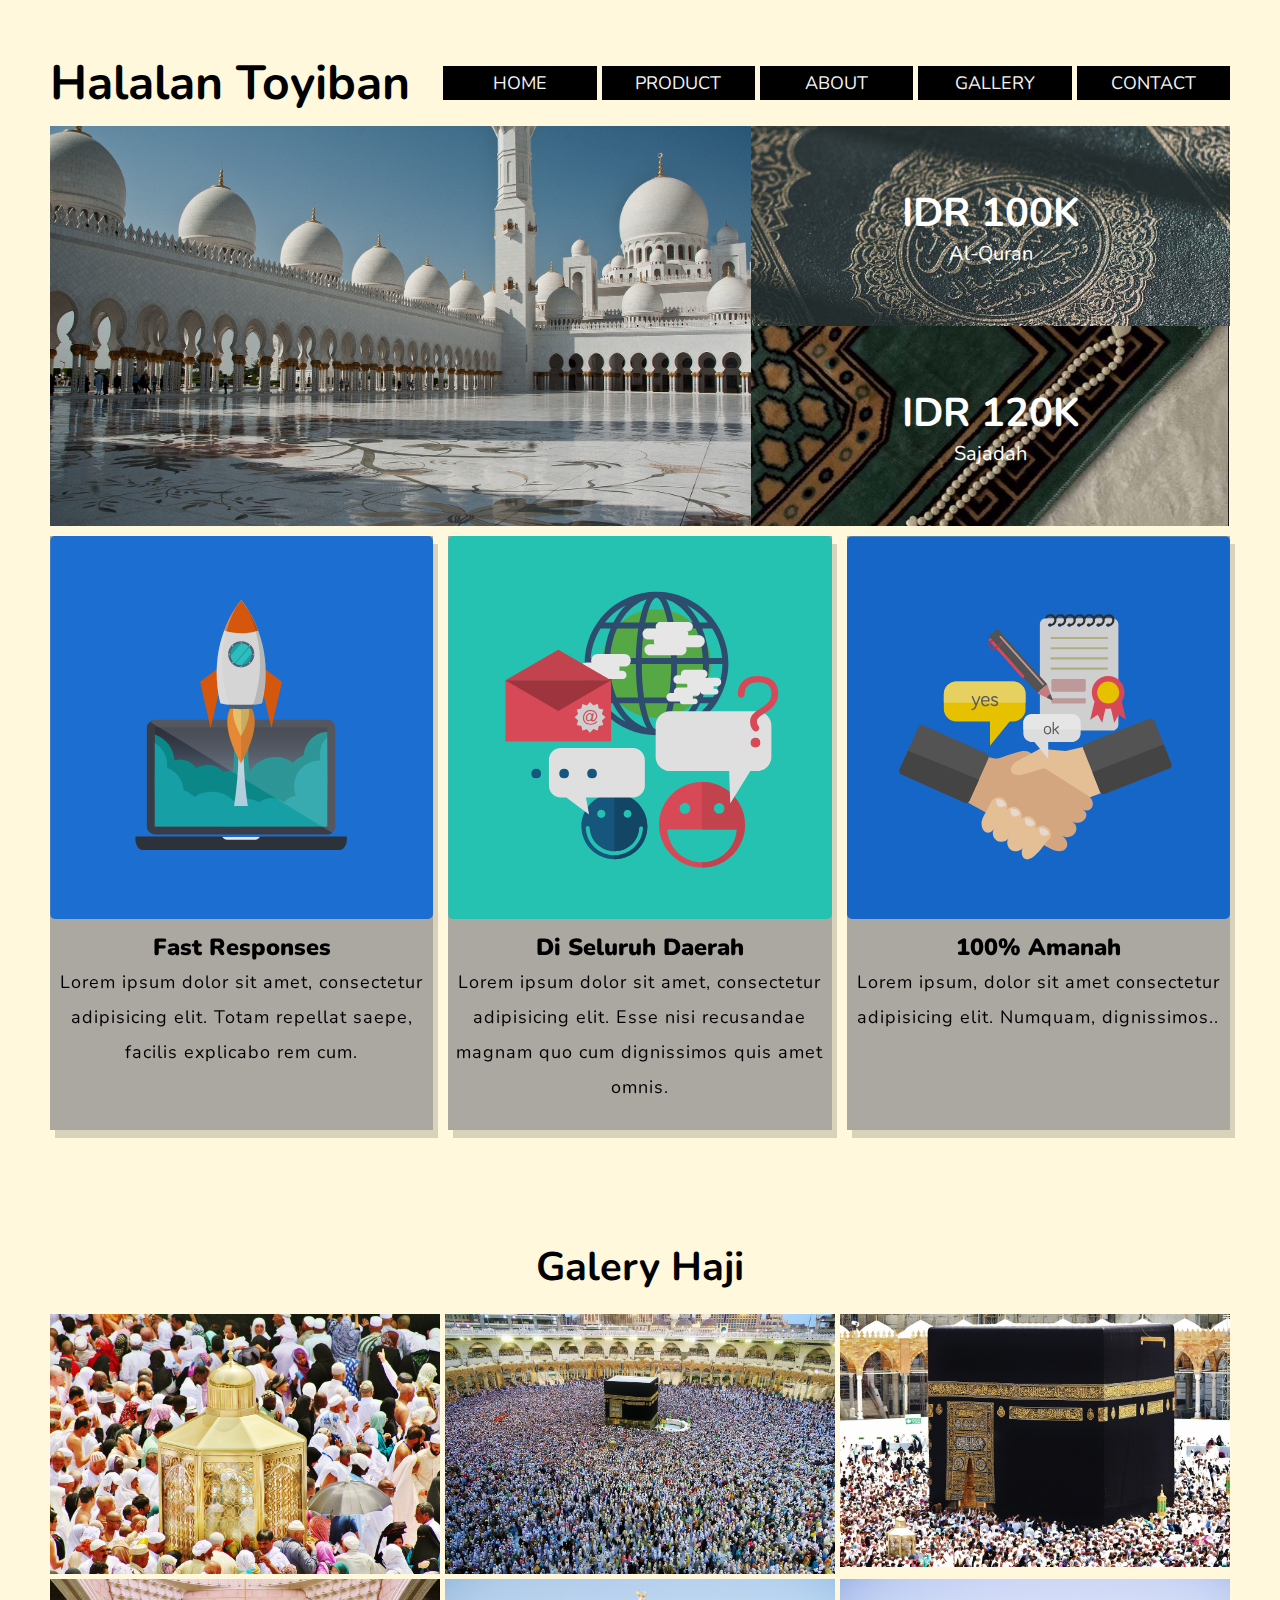
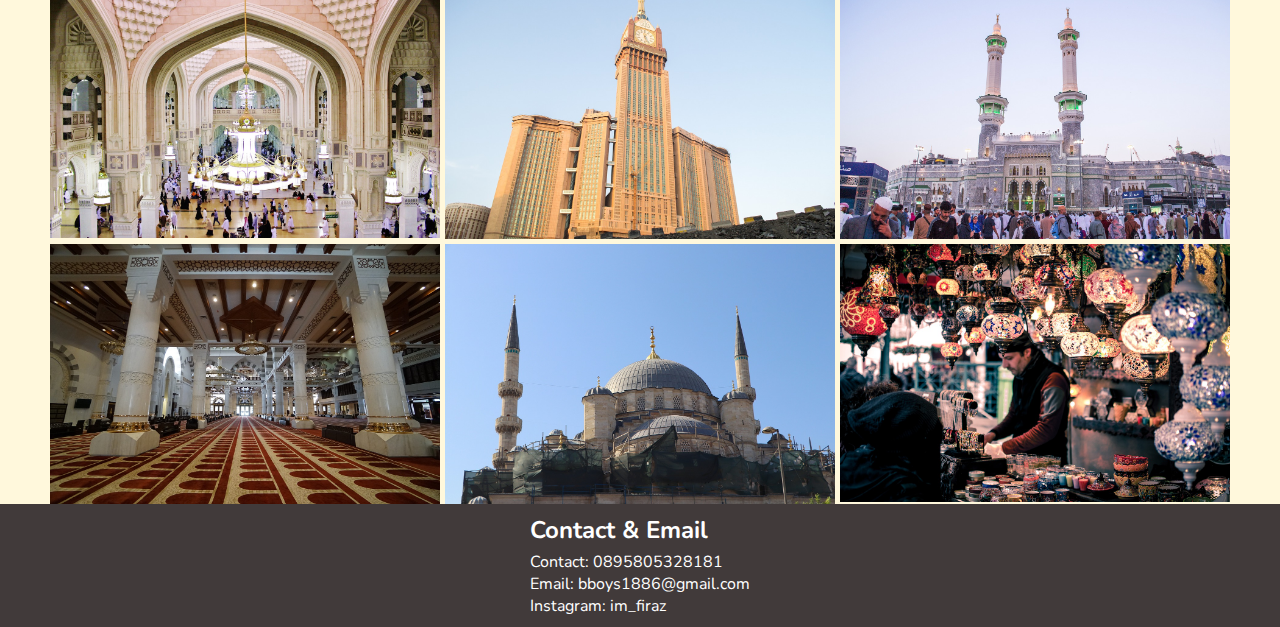
<file: Lesson1/index.html>
<!DOCTYPE html>
<html lang="en">
<head>
    <meta charset="UTF-8">
    <meta name="viewport" content="width=device-width, initial-scale=1.0">
    <title>Halalan Toyiban</title>
    <link rel="stylesheet" href="style.css">

    <!-- Google Font -->
    <link href="https://fonts.googleapis.com/css2?family=Nunito:wght@300;400;500;600;700;800&display=swap" rel="stylesheet">


</head>
<body>
    
<div class="container">

    <header class="header">

        <div class="hero">
            <h2 class="heading">Halalan Toyiban</h2>
            <p class="sub-heading">Haji Merchandise</p>
        </div>

        <div class="fitur f1">
            <h4 class="price">IDR 100K</h4>
            <p class="item">Al-Quran</p>
        </div>
        <div class="fitur f2">
            <h4 class="price">IDR 120K</h4>
            <p class="item">Sajadah</p>
        </div>

    </header>

    <nav class="menu">
        <div class="menu-toggle">
            <input type="checkbox">
            <span></span>
            <span></span>
            <span></span>
        </div>

        <div class="judul">
            <h1>Halalan Toyiban</h1>
        </div>

        <ul class="menu-list">
            <li><a href="#">Home</a></li>
            <li><a href="#">Product</a></li>
            <li><a href="#">About</a></li>
            <li><a href="#">Gallery</a></li>
            <li><a href="#">Contact</a></li>
        </ul>
    </nav>

    <section class="services">
        <div class="service">
            <div class="icon">
                <img src="../img/Fast.svg">
            </div>
            <h3>Fast Responses</h3>
            <p>Lorem ipsum dolor sit amet, consectetur adipisicing elit. Totam repellat saepe, facilis explicabo rem cum.</p>
        </div>

        <div class="service">
            <div class="icon">
                <img src="../img/seluruh.svg">
            </div>
            <h3>Di Seluruh Daerah</h3>
            <p>Lorem ipsum dolor sit amet, consectetur adipisicing elit. Esse nisi recusandae magnam quo cum dignissimos quis amet omnis.</p>
        </div>

        <div class="service">
            <div class="icon">
                <img src="../img/trust.svg">
            </div>
            <h3>100% Amanah</h3>
            <p>Lorem ipsum, dolor sit amet consectetur adipisicing elit. Numquam, dignissimos..</p>
        </div>
    </section>

    <section class="galery">
        <h2>Galery Haji</h2>
        <img src="../img/kaaba2.jpg">
        <img src="../img/kaaba3.jpg">
        <img src="../img/kaaba4.jpg">
        <img src="../img/kaaba5.jpg">
        <img src="../img/kaaba6.jpg">
        <img src="../img/kaaba7.jpg">
        <img src="../img/kaaba8.jpg">
        <img src="../img/kaaba9.jpg">
        <img src="../img/kaaba10.jpg">
    </section>

</div>

    <footer>
        <h2>Contact & Email</h2>
        <ul>
            <li><a href="#">Contact: 0895805328181</a></li>
            <li><a href="#">Email: bboys1886@gmail.com</a></li>
            <li><a href="#">Instagram: im_firaz</a></li>
        </ul>
    </footer>

<script>
    const menuToggle = document.querySelector('.menu-toggle input');
const nav = document.querySelector('nav ul');

menuToggle.addEventListener('click', function () {
    nav.classList.toggle('slide');
})
</script>

</body>
</html>
</file>
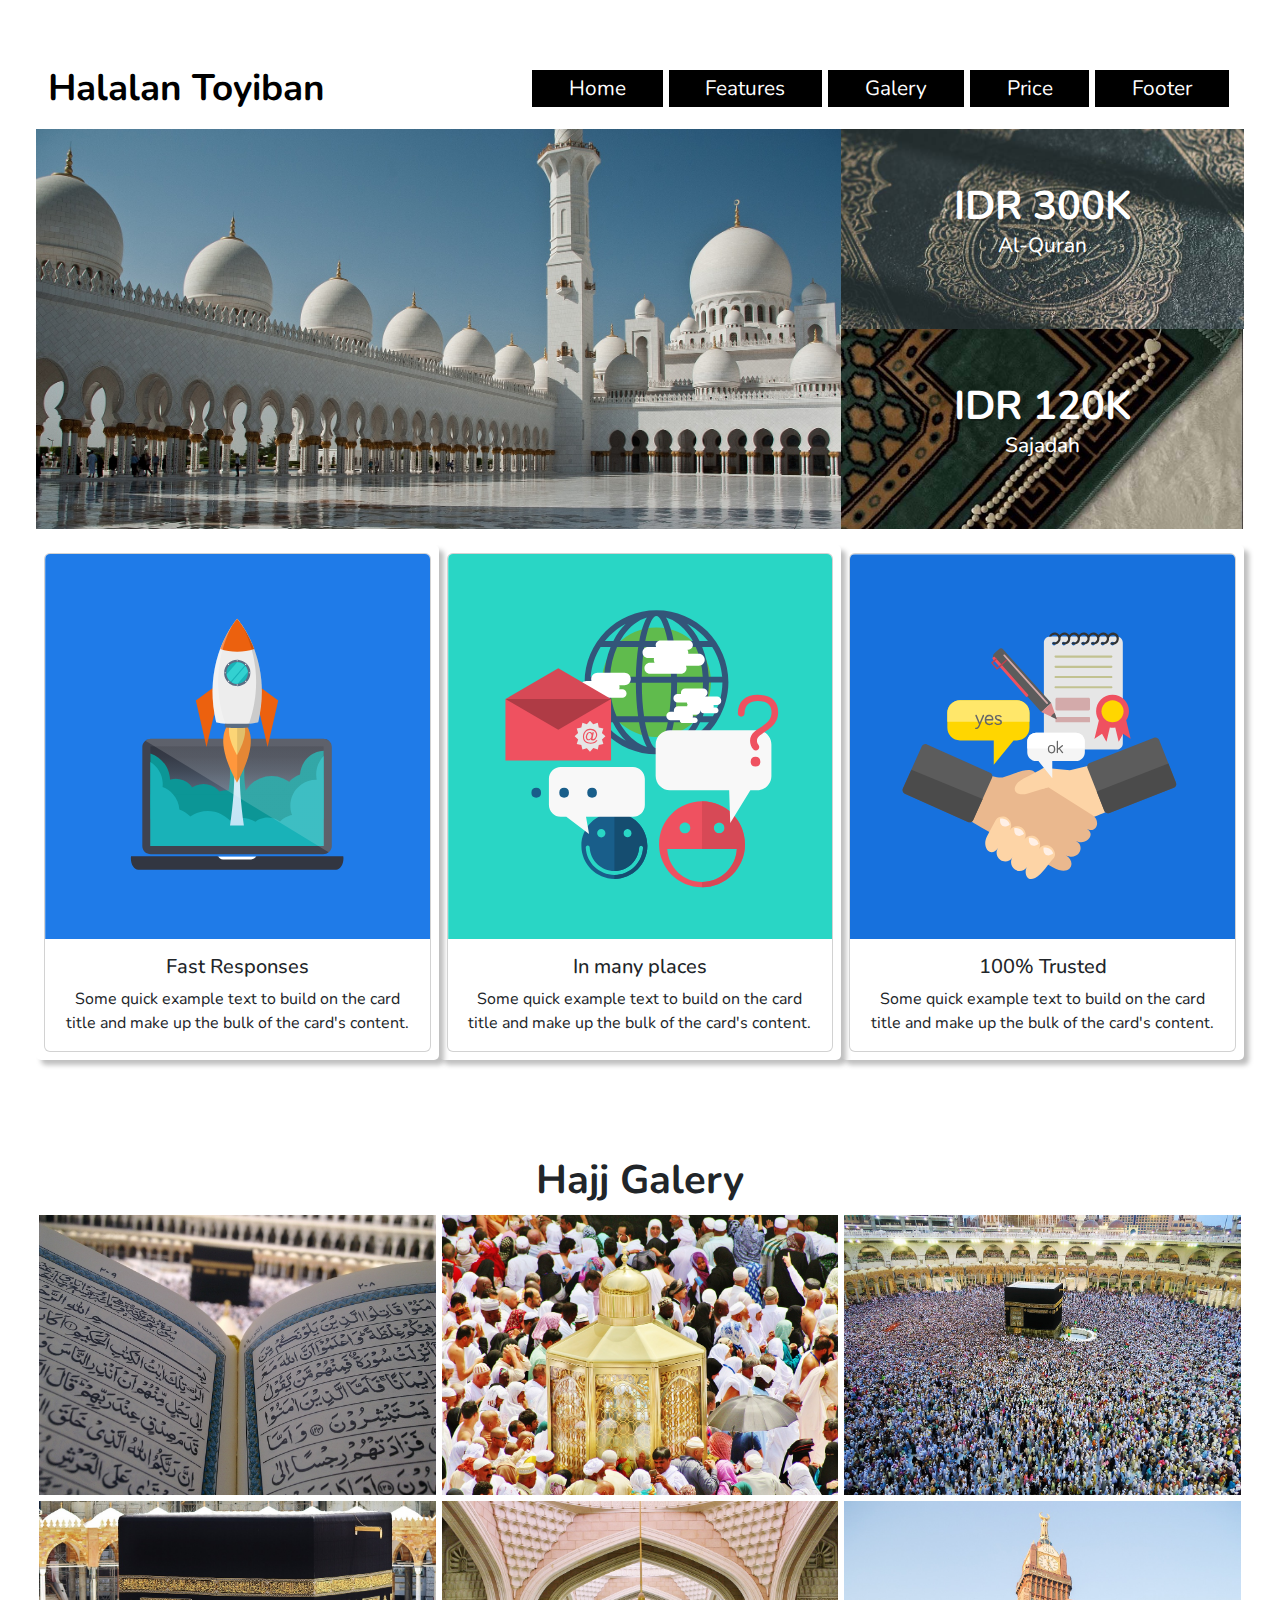
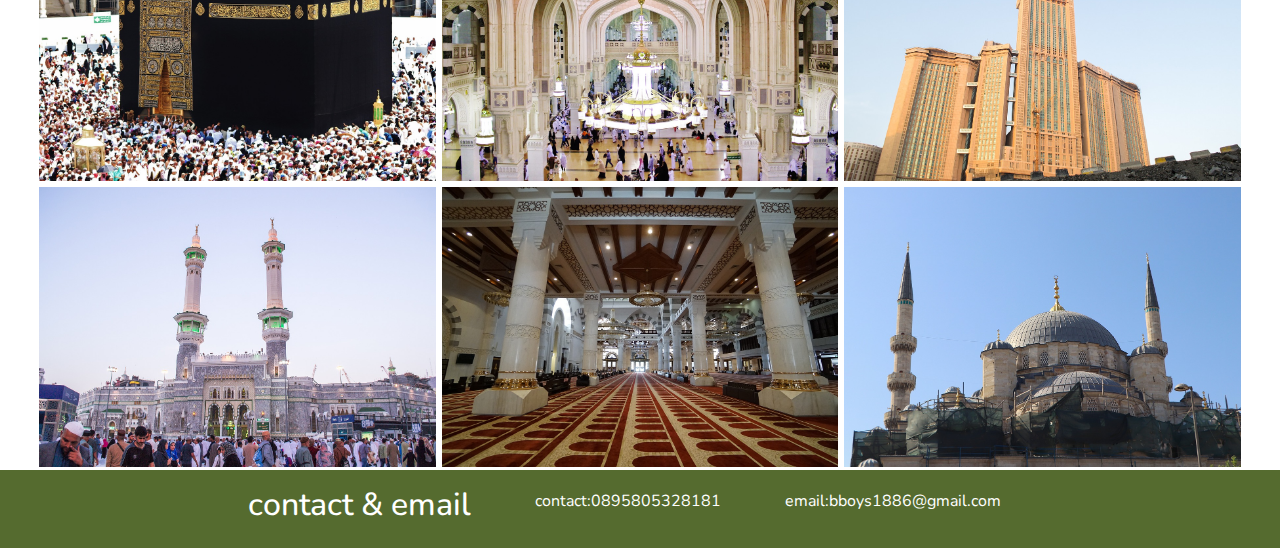
<file: Lesson1/halalan.html>
<!DOCTYPE html>
<html lang="en">
  <head>
    <meta charset="UTF-8" />
    <meta name="viewport" content="width=device-width, initial-scale=1.0" />
    <title>Halalan Toyiban new</title>

    <!-- CSS -->
    <link rel="stylesheet" href="halalan.css" />

    <!-- Bootstrap -->
    <link
      rel="stylesheet"
      href="../bootstrap-5.3.3-dist/css/bootstrap.min.css"
    />
    <!-- Font -->
    <link
      href="https://fonts.googleapis.com/css2?family=Nunito:wght@300;400;500;600;700;800&display=swap"
      rel="stylesheet"
    />

    <!-- Icon -->
  </head>
  <body>
    <div class="container-fluid p-5 pb-0">
      <!-- Navbar start -->
      <nav class="navbar navbar-expand-lg bg-transparent">
        <div class="container-fluid p-0">
          <a class="navbar-brand" href="#">Halalan Toyiban</a>
          <button
            class="navbar-toggler"
            type="button"
            data-bs-toggle="collapse"
            data-bs-target="#navbarNav"
            aria-controls="navbarNav"
            aria-expanded="false"
            aria-label="Toggle navigation"
          >
            <span class="navbar-toggler-icon"></span>
          </button>
          <div class="collapse navbar-collapse" id="navbarNav">
            <ul class="navbar-nav ms-auto">
              <li class="nav-item">
                <a class="nav-link" href="#">Home</a>
              </li>
              <li class="nav-item">
                <a class="nav-link" href="#">Features</a>
              </li>
              <li class="nav-item">
                <a class="nav-link" href="#">Galery</a>
              </li>
              <li class="nav-item">
                <a class="nav-link" href="#">Price</a>
              </li>
              <li class="nav-item">
                <a class="nav-link" href="#">Footer</a>
              </li>
            </ul>
          </div>
        </div>
      </nav>
      <!-- Navbar end -->

      <!-- landing start -->
      <section id="landing">
        <div class="row">
          <div class="col-md-8 p-0"></div>
          <div class="col-md-4 idr-con p-0">
            <div class="idr idr-img1">
              <h3>IDR 300K</h3>
              <p>Al-Quran</p>
            </div>
            <div class="idr idr-img2">
              <h3>IDR 120K</h3>
              <p>Sajadah</p>
            </div>
          </div>
        </div>
      </section>
      <!-- Landing end -->

      <!-- Feature start -->
      <section id="feature">
        <div class="row">
          <!-- col1 -->
          <div class="col-md-4">
            <div class="card text-center" style="width: 100%">
              <img src="../img/Fast.svg" class="card-img-top" alt="..." />
              <div class="card-body">
                <h5 class="card-title">Fast Responses</h5>
                <p class="card-text">
                  Some quick example text to build on the card title and make up
                  the bulk of the card's content.
                </p>
              </div>
            </div>
          </div>
          <!-- col2 -->
          <div class="col-md-4">
            <div class="card text-center" style="width: 100%">
              <img src="../img/seluruh.svg" class="card-img-top" alt="..." />
              <div class="card-body">
                <h5 class="card-title">In many places</h5>
                <p class="card-text">
                  Some quick example text to build on the card title and make up
                  the bulk of the card's content.
                </p>
              </div>
            </div>
          </div>
          <!-- col 3 -->
          <div class="col-md-4">
            <div class="card text-center" style="width: 100%">
              <img src="../img/trust.svg" class="card-img-top" alt="..." />
              <div class="card-body">
                <h5 class="card-title">100% Trusted</h5>
                <p class="card-text">
                  Some quick example text to build on the card title and make up
                  the bulk of the card's content.
                </p>
              </div>
            </div>
          </div>
        </div>
      </section>
      <!-- Feature end -->
      <!-- Galery start -->
      <section id="galery">
        <div class="row text-center">
          <div class="col">
            <h3 class="fs-1 fw-bold">Hajj Galery</h3>
          </div>
        </div>
        <div class="row">
          <div class="col-md-4">
            <img src="../img/kaaba1.jpg" alt="" />
          </div>
          <div class="col-md-4">
            <img src="../img/kaaba2.jpg" alt="" />
          </div>
          <div class="col-md-4">
            <img src="../img/kaaba3.jpg" alt="" />
          </div>
          <div class="col-md-4">
            <img src="../img/kaaba4.jpg" alt="" />
          </div>
          <div class="col-md-4">
            <img src="../img/kaaba5.jpg" alt="" />
          </div>
          <div class="col-md-4">
            <img src="../img/kaaba6.jpg" alt="" />
          </div>
          <div class="col-md-4">
            <img src="../img/kaaba7.jpg" alt="" />
          </div>
          <div class="col-md-4">
            <img src="../img/kaaba8.jpg" alt="" />
          </div>
          <div class="col-md-4">
            <img src="../img/kaaba9.jpg" alt="" />
          </div>
        </div>
      </section>
      <!-- Galery end -->
    </div>

    <footer>
      <h2>contact & email</h2>
      <ul>
        <li>contact:0895805328181</li>
        <li>email:bboys1886@gmail.com</li>
      </ul>
    </footer>

    <script src="../bootstrap-5.3.3-dist/js/bootstrap.min.js"></script>
  </body>
</html>
</file>
<file: Lesson1/style.css>
/* Opening */
* {
    margin: 0;
    padding: 0;
}

img {
    width: 100%;
}

body {
    background-color: cornsilk;
    font-size: 20px;
    font-family: 'Nunito', sans-serif;
    margin: 50px;
}

/* container */
.container {
    display: grid;
    gap: 10px;
}

/* header */
.header {
    display: grid;
    grid-template-areas: 
    'hero hero f1'
    'hero hero f2';
}

.hero {
    grid-area: hero;
    min-height: 300px;
    background-image: url(../img/mosque.jpg);
    background-size: cover;
    background-position-y: center;

    padding: 50px;

}

.hero > * {
    display: none;
}

.fitur {
    display: grid;
    background-color: skyblue;
    place-content: center;
    color: white;
    text-align: center;
    cursor: pointer;
}

.f1 {
    grid-area: f1;
    background-image: url(../img/quran.jpg);
    background-position: center;
    background-size: cover;
}

.f2 {
    grid-area: f2;
    background-image: url(../img/Sajadah.jpg);
    background-position: center;
    background-size: cover;
}

.fitur .price {
    font-size: 2em;
    font-weight: semi-bold;
}

.menu {
    display: grid;
    grid-template-columns: 1fr 2fr;
    align-items: center;
    order: -1;
}

.menu .judul {
    font-size: 1.2em;
}

.menu ul {
    display: grid;
    list-style: none;
    grid-template-columns: repeat(auto-fit, minmax(100px, 1fr));
    gap: 5px;

}

.menu li a {
    text-decoration: none;
    color: whitesmoke;
    display: block;
    background-color: black;
    padding: 5px;
    text-align: center;
    text-transform: uppercase;
    font-size: 0.9em;
    transition: 0.5s;
}

.menu-list li a:hover {
    font-weight: bolder;
    background-color: rgb(65, 61, 61);
}


/* Hamburger */

.menu-toggle {
    display: none;
    flex-direction: column;
    height: 25px;
    justify-content:space-around ;
    position: relative;
    z-index: 2;
}

.menu-toggle input {
    position: absolute;
    width: 30px;
    height:23px;
    opacity: 0;
    left: -3px;
    cursor: pointer;
    z-index: 2;
}

.menu-toggle span {
    display:block;
    width: 23px;
    height: 3px;
    background-color:black;
    border-radius: 3px;
    transition: all 0.5s;
}

/* Hamburger animation */
.menu-toggle span:nth-child(2) {
    transform-origin: 0 0;

}

.menu-toggle input:checked ~ span:nth-child(2) {
    transform:rotate(45deg) translate(0px, -1px);
    background-color: white;
}

.menu-toggle span:nth-child(4) {
    transform-origin: 0 0;
}

.menu-toggle input:checked ~ span:nth-child(4) {
    transform:rotate(-45deg) translate(0px, -1px) ;
    background-color: white;
}

.menu-toggle input:checked ~ span:nth-child(3) {
    transform: scalex(0)
}


/* Services */
.services {
    display: grid;
    grid-template-columns: repeat(auto-fit, minmax(220px, 1fr));
    grid-gap: 15px;
}
.icon img{
    border-radius: 5px;

}

.service:hover {
    filter: brightness(1.2);
    transform: translateY(-5px);
}

.service {
    text-align: center;
    line-height: 35px;
    background-color: rgb(190, 186, 179);
    padding-bottom: 25px;
    box-shadow: 5px 8px 0 0  rgba(0, 0, 0, 0.151);
    transition: 0.5s;
    color: black;
    filter: brightness(0.9);
}

.service p {
    font-size: 0.9em;
    letter-spacing: 1px;
}

.service h3 {
    font-weight: 900;
}


/* Galery */


.galery {
    display: grid;
    grid-template-columns: repeat(auto-fit, minmax(350px, 1fr));
    margin-top: 100px;
    grid-gap: 5px;
}

.galery h2 {
    grid-column-start: 1;
    grid-column-end: -1;
    justify-self: center;
    font-size: 2em;
    margin-bottom: 15px;
}

footer {
    background-color: rgb(65, 58, 58);
    color: white;
    display: grid;
    margin: 0;
    padding: 5px;
    font-size: 0.8em;
    padding: 10px;
    justify-content: center;
    margin: 0 -50px -50px -50px ;
}


footer ul {
    margin-top: 5px;
    list-style: none;


}

footer li a {
    text-decoration: none;
    color:white;
    margin-top: 5px;
}

/* Responive Breakpoint */
/* Desktop */
@media (max-width: 1024px) {
    .menu {
        order:inherit;
        grid-template-columns: 1fr;
    }
    
    .menu .judul {
        display: none;
    }

    .hero > * {
        display: block;
        background-color: rgba(0, 0, 0, 0.8);
        color: white;
        padding: 6px;
        margin-bottom: 5px;
        border-radius: 3px;
    }

    .hero {
        font-size: 1.3em;
        display: flex;
        flex-direction: column;
        align-items: start;
        justify-content: center;
 
    }
}

/* Tablet */
@media (max-width: 768px) {

    .menu {
        order: -1;
        justify-self: end;
    }

    .menu ul {
        display: flex;
        position: absolute;
        right: 0;
        top: 0;
        height: 100vh;
        width: 100%;
        justify-content:space-evenly;
        flex-direction: column;
        background-color: rgba(0, 0, 0, 0.9);
        align-items: center;
        z-index: 1;
        transform: translatey(-100%);
        transition: 1s;
        opacity: 0;
    }

    .menu ul li a:hover {
        font-weight: bold;
        background-color: rgb(33, 35, 37);
    }

    .menu ul.slide {
        transform: translatey(0);
        opacity: 1;
    }

    .menu-toggle {
        display: flex;
    }
}

/* Hp */
@media (max-width: 700px) {
    body{
        margin: 20px;
    }
    .header {
        grid-template-areas: 
        'hero'
        'f1'
        'f2';
    }
}
</file>
<file: Lesson1/halalan.css>
* {
  margin: 0;
  box-sizing: border-box;
  padding: 0;
  font-family: "Nunito", sans-serif;
}

-- {
  font-family: "Nunito", sans-serif;
}

body {
  font-family: "Nunito", sans-serif;
}

/* Navbar start */
.navbar .navbar-brand {
  font-size: 2.3rem;
  font-weight: 700;
  font-family: "Nunito", sans-serif;
}

.navbar .nav-item {
  font-size: 1.3rem;
  background-color: black;
  margin: 0 3px;
  transition: 0.5s;
  padding: 0 1.8rem;
}

.navbar .nav-item .nav-link {
  color: white;
  padding: 3px;
}

.navbar .nav-item:hover {
  background-color: gray;
}

/* Navbar end */

/* Landing start */
.idr-con {
  display: flex;
  flex-direction: column;
}

#landing {
  height: 400px;
  background-color: black;
}

#landing .col-md-8 {
  background-size: cover;
  min-height: 400px;
  background-image: url(../img/mosque.jpg);
}

.idr {
  display: flex;
  justify-content: center;
  height: 200px;
  color: white;
  text-shadow: 1px 2px rgba(0, 0, 0, 0.26);
  flex-direction: column;
  background-position: center;
  background-size: cover;
  align-items: center;
}

.idr h3 {
  font-weight: 700;
  font-size: 2.5rem;
  margin: 0;
}
.idr p {
  font-weight: 500;
  font-size: 1.3rem;
}

.idr-img1 {
  background-image: url(../img/quran.jpg);
}
.idr-img2 {
  background-image: url(../img/Sajadah.jpg);
}
/* Landing end */

/* Feature start */

#feature .col-md-4 {
  padding: 8px;
  margin: 1rem 0px;
  border-radius: 5px;
  box-shadow: 5px 5px 5px rgba(0, 0, 0, 0.253);
  transition: 0.5s;
}

#feature .col-md-4:hover {
  transform: scale(0.9);
}
/* Feature end */

/* Galery start */
#galery .col-md-4 {
  padding: 3px;
}

#galery img {
  width: 100%;
  height: 280px;
  object-fit: cover;
  transition: 0.5s;
}

#galery img:hover {
  transform: scale(1.1);
}

#galery {
  margin-top: 5rem;
}

/* Galery end */

/* footer  */
footer {
  display: flex;
  justify-content: center;
  align-items: center;
  background-color: darkolivegreen;
  color: white;
  padding: 1rem 2rem;
}

footer ul {
  display: flex;
  align-items: center;
  justify-content: center;
  list-style-type: none;
  flex-direction: row;
}

footer ul li {
  margin: 0 2rem;
}

/* // `md` applies to small devices (landscape phones, less than 768px) */
@media (max-width: 767.98px) {
  #landing {
    margin-bottom: 30rem;
  }
}
</file>
